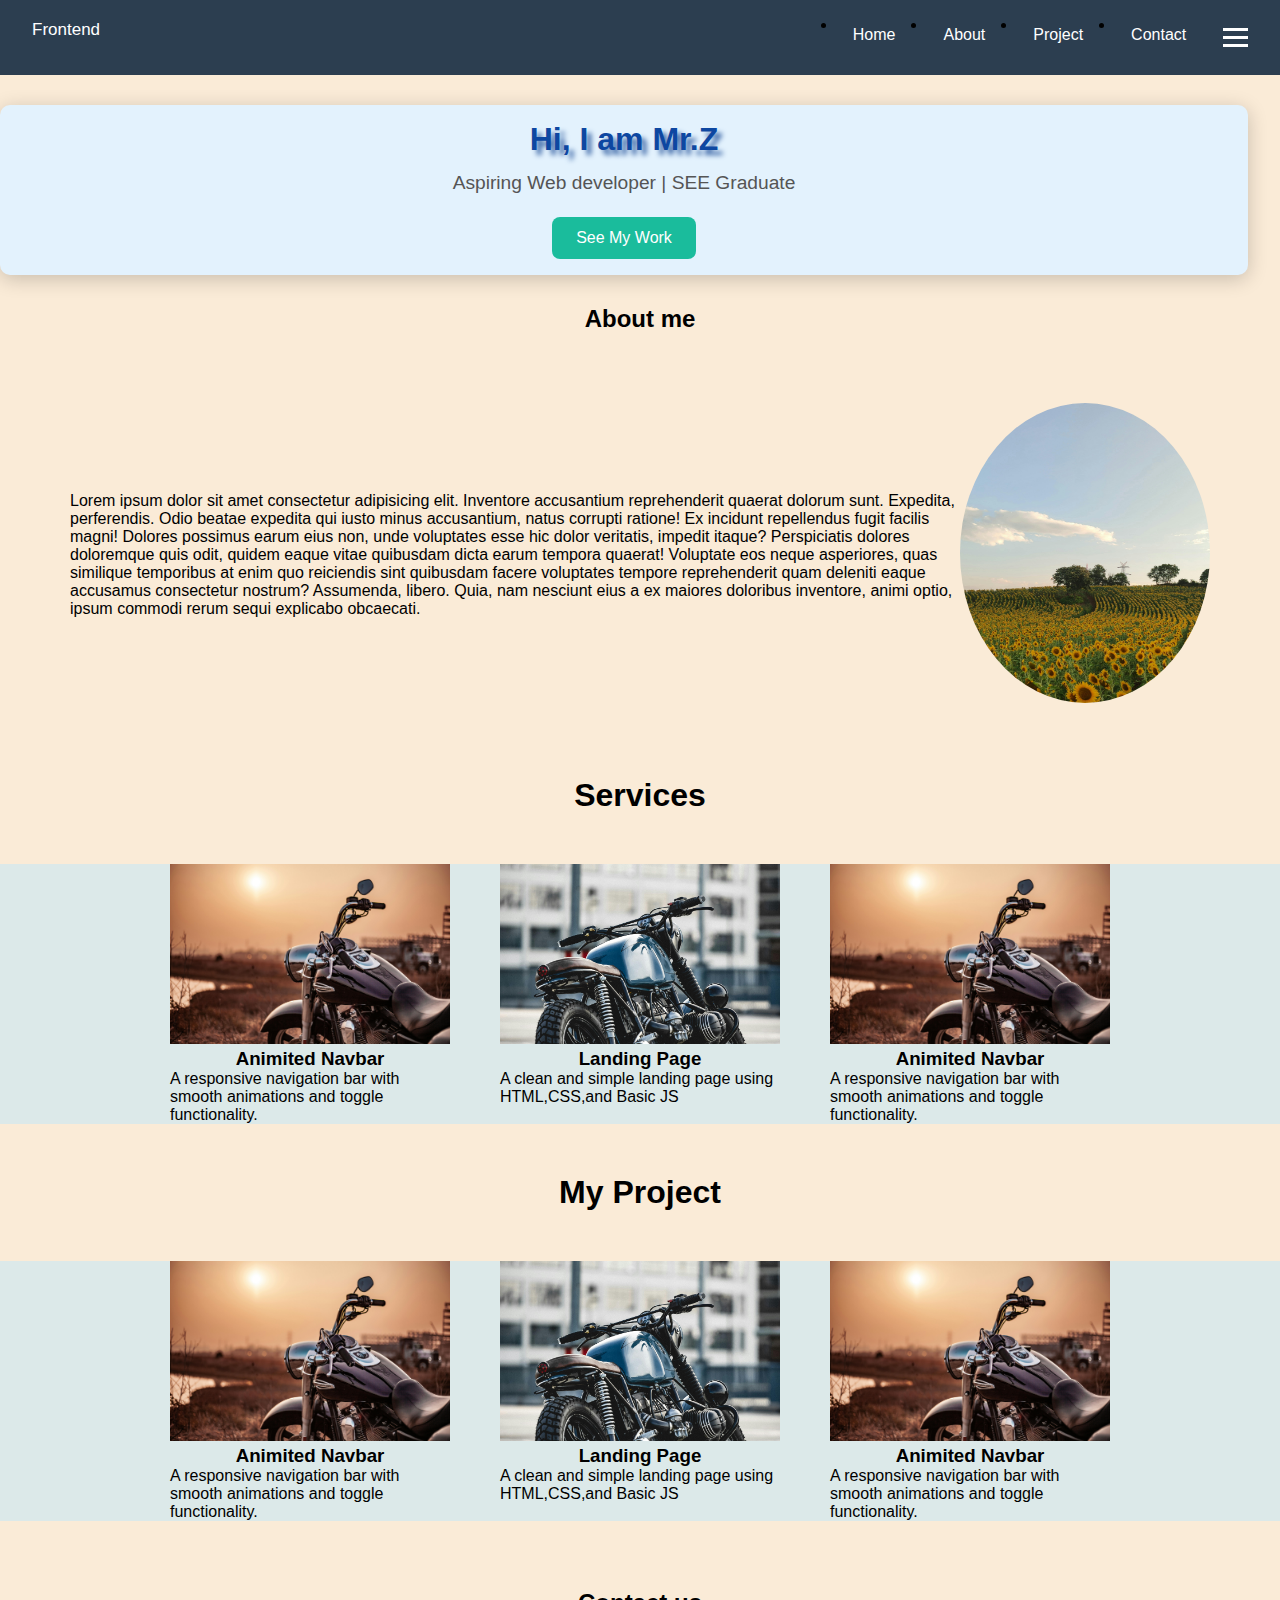
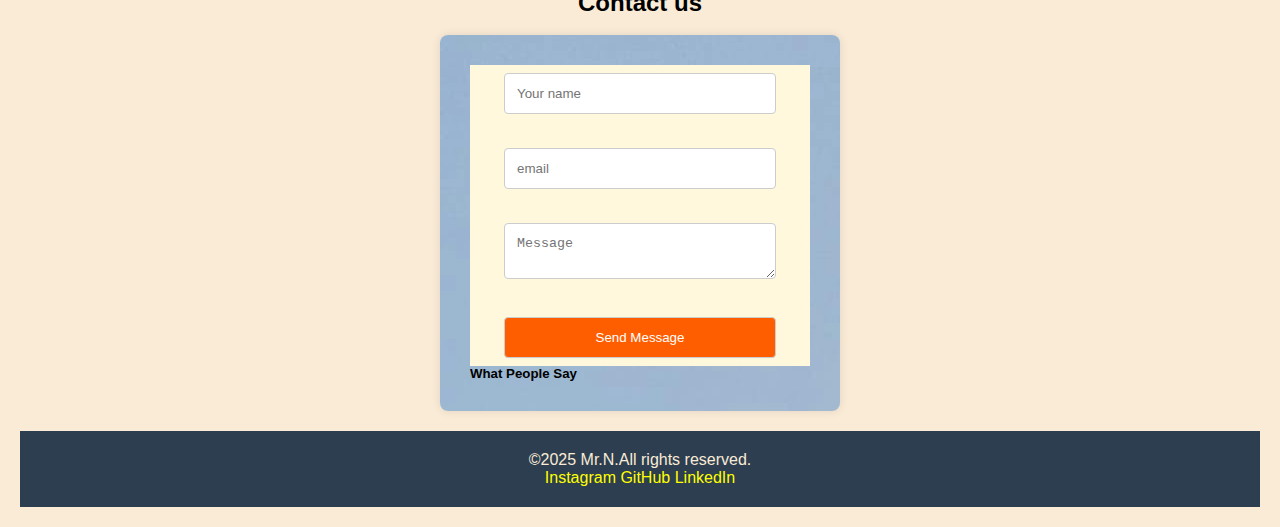
<file: index.html>
<!DOCTYPE html>
<html lang="en">
<head>
  <meta charset="UTF-8">
  <title>Navbar</title>
  <link rel="stylesheet" href="style.css">
 </head>
<body>
  <div id="project" class="cursor">
  <nav class="navbar">
    <div class="logo">Frontend</div>
    <ul class="nav-links" id="navLinks">
      <li><a href="#">Home</a></li>
      <li><a href="#">About</a></li>
      <li><a href="#">Project</a></li>
      <li><a href="#">Contact</a></li> 
    </ul>
    <div class="hamburger" id="hamburger">
      <span></span>
      <span></span>
      <span></span>
    </div>
  </nav>
  <section class="intro">
    <h1>Hi, I am Mr.Z</h1>
    <p>Aspiring Web developer | SEE Graduate</p>
    <a href="#project"><button onclick="" class="">See My Work</button></a>
  </section>

  <h4>About me</h4>
  <div class="home">
    <div class="home-left">Lorem ipsum dolor sit amet consectetur adipisicing elit. Inventore accusantium reprehenderit quaerat dolorum sunt. Expedita, perferendis. Odio beatae expedita qui iusto minus accusantium, natus corrupti ratione! Ex incidunt repellendus fugit facilis magni! Dolores possimus earum eius non, unde voluptates esse hic dolor veritatis, impedit itaque? Perspiciatis dolores doloremque quis odit, quidem eaque vitae quibusdam dicta earum tempora quaerat! Voluptate eos neque asperiores, quas similique temporibus at enim quo reiciendis sint quibusdam facere voluptates tempore reprehenderit quam deleniti eaque accusamus consectetur nostrum? Assumenda, libero. Quia, nam nesciunt eius a ex maiores doloribus inventore, animi optio, ipsum commodi rerum sequi explicabo obcaecati.</div>
    <div class="home-right">
     <img class="img" src="./aa.jpg" alt="img" height="300px" width="250 px" >
    </div>
  </div>
   <h1> Services</h1>
   <div class="slayout" id="service-container"></div>
  <h1 >My Project</h1>
   <div id="project-container" class="project-layout"></div>
  <br>
<h2>Contact us</h2>
<br>
<div class="contact">
  <form  method="post" >
     
    
    <input type="text" id="name" name="name" placeholder="Your name" required><br><br>

    <input type="email" id="email" name="email" placeholder="email" required><br><br>

 
    <textarea id="message" name="message" placeholder="Message" required></textarea><br><br>

    <button type="submit">Send Message</button>
</form>
<h5>What People Say</h5>

</div  >
    <footer class="footer">
        <p>&copy;2025 Mr.N.All rights reserved.</p>
        <a href="#">Instagram</a>
        <a href="#">GitHub</a>
        <a href="#">LinkedIn</a>
    </footer>
</div>

<script src="script.js"></script>

</body>
</html>
</file>
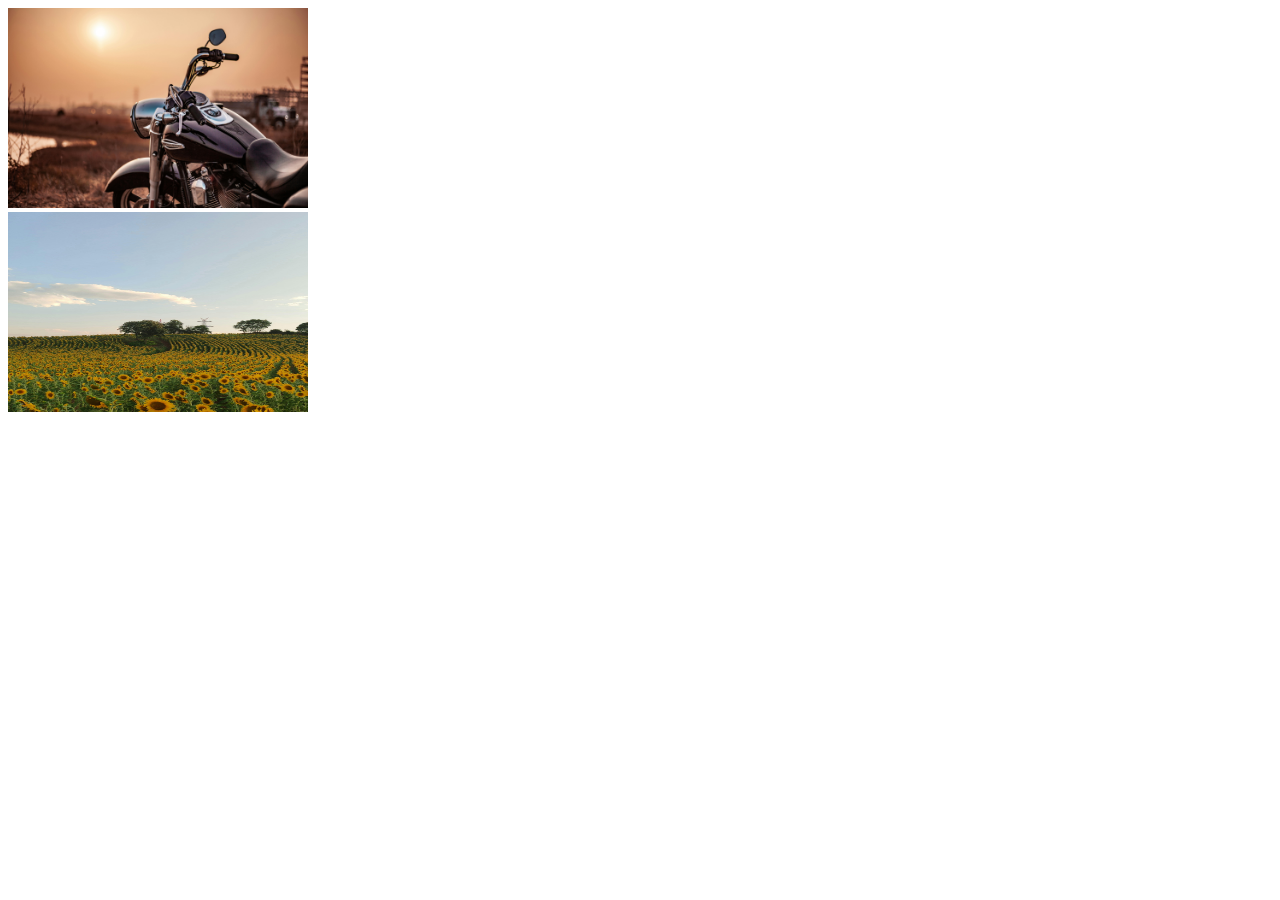
<file: teke.html>
<!DOCTYPE html>
<html lang="en">
<head>
    <meta charset="UTF-8">
    <meta name="viewport" content="width=device-width, initial-scale=1.0">
    <title>Document</title>
    <style>
        img{
            height: 200px;
            width: 300px;
        }
block{
    display: flex;
    flex-wrap: wrap;
    gap: 20px;
    justify-content: center;
}

    </style>
</head>
<body>
<div class="block">
    <div>
        <img src="./q.jpg" alt="">
    </div>
    <div>
        <img src="./aa.jpg" alt="">
    </div>
</div>
</body>
</html>
</file>
<file: style.css>
* {
  margin: 0;
  padding: 0;
  box-sizing: border-box;
  
}

body {
  font-family: 'Segoe UI', sans-serif;
  background-color:antiquewhite
}

@media (max-width: 768px) {
  .nav-links ul {
    display: none;
    flex-direction: column;
    background-color: #333c46;
    position: absolute;
    top: 10px;
    right: 20px;
    width: 200px;
  }

  .nav.active {
    display: flex;
  }

  .hamburger {
    display: flex;
    flex-direction: column;
    cursor: pointer;
  }

  .hamburger span {
    background: #fff;
    height: 3px;
    width: 25px;
    margin: 4px;
    border-radius: 3px;
  }

}

.navbar {
  display: flex;
  justify-content: space-between;
  align-items: center;
  background-color: #2c3e50;
  padding: 1rem 2rem;
  position: sticky;
  top: 0;
  z-index: 1000;
  width: 100%;
}


.nav-links a {
  color: #fff;
  margin: 0 1rem;
  text-decoration: none;
  font-weight: 500;
  transition: color 0.3s ease;
  text-align: center;
  position: relative;
  top: 10px;
}
ul{
  margin-left: 700px;
}
.nav-links ul {
  list-style: none;
  display: flex;
  gap: 2rem;
}
.nav-links {
  display: flex;
  align-items: center;
  gap: 2rem;
}
.logo{
  display: flex;
  align-items: center;
  gap: 2rem;
  color: #ffffff;
  font-size: 17px;
  position: relative;
  bottom: 8px;
}
.nav-links a:hover {
  color: #1abc9c;
  font-family: 'Lobster', cursive;
}

.nav-links a::after {
  content: '';
  width: 0;
  height: 2px;
  background: #108f75;
  margin: 0 auto;
  margin-top: 5px;  
  transition: width 0.3s ease;
  display: block;
}

.nav-links a:hover::after {
  width: 100%;
}
.home{
  display: flex;
  justify-content: center;
  align-items: center;
  padding: 50px;
  margin: 20px;

}
form{
  text-align: center;
  background-color: cornsilk;
  
}
.footer{
    background-color:#2c3e50;
    padding: 20px;
    margin: 20px;

    
}
.footer a{
    text-decoration: none;
    background-color:#2c3e50;
    color: yellow;
  
}
.footer p{
    background-color:#2c3e50;
    color: antiquewhite;
}
.contact {
    background-image: url(/aa.jpg);
    margin: 0 auto;
    padding: 30px;
    max-width: 400px;
    border-radius: 8px;
    box-shadow: 0px 0px 10px rgba(0, 0, 0, 0.1);
}
.contact input, .contact textarea, .contact button{
    width: 80%;
    padding: 12px;
    margin: 8px;
    border: 1px solid #ccc;
    border-radius: 4px;
    box-sizing: border-box;
}
.contact button{
    background-color: rgb(255, 94, 0);
    color: white;
    cursor: pointer;
}
.contact button:hover{
    background-color: #555;
}
h2{
    text-align: center;
}
h1{
    text-align: center;
}
.slayout {
  background-color:rgb(220, 233, 233);
  display: flex;
  justify-content: center;
  gap: 50px;
  margin-top: 50px;
  margin-bottom: 50px;
  flex-wrap: wrap;
}
.slayout:hover{
  background-color:rgb(187, 209, 209);
}
h3{
  text-align: center;
}
.scard{
  width: 280px;
  
}
.scard img{
  width: 100%;
  height: 180px;
  object-fit: cover;
}
.scard img{
  width: 100%;
  height: 180px;
  object-fit: cover;
}

.project-layout{
  background-color:rgb(220, 233, 233);
  display: flex;
  justify-content: center;
  gap: 50px;
  margin-top: 50px;
  margin-bottom: 50px;
  flex-wrap: wrap;
}
.project-layout:hover{
  background-color:rgb(187, 209, 209);
}
h3{
  text-align: center;
}
.card{
  width: 280px;
  
}
.card img{
  width: 100%;
  height: 180px;
  object-fit: cover;
}
.card img{
  width: 100%;
  height: 180px;
  object-fit: cover;
}
h4{
  text-align: center;
  margin: 20px;
  font-size:x-large;
}
.home img{
  border-radius: 50%;
}
.home{
  
}
.first{
  text-align: center;
  margin: 20px;
}
.intro{
  align-items: center;
  margin-right: 2rem;
  text-align: center;
  padding: 1rem;
  border-radius: 10px;
  box-shadow: 0 4px 20px rgba(0, 0, 0, 0.2);
  background-color: #e3f2fd;
  position: relative;
  top: 30px;
  margin-bottom: 60px;
}
.intro h1 {
  color: #0d47a1;
  margin-bottom: 0.5rem;
  font-size: 2rem;
  text-shadow: #426caa 5px 5px 5px;
}
.intro p {
  color: #555;
  line-height: 1.8;
  font-size: 1.2rem;
  margin-bottom: 1rem;

}
.intro button {
  background-color: #1abc9c;
  color: #fff;
  padding: 0.75rem 1.5rem;
  border: none;
  border-radius: 8px;
  font-size: 1rem;
  cursor: pointer;
  transition: background 0.3s ease;
}
.intro button:hover {
  background-color: #16a085;
}
.footer{
  text-align: center;
}
.Services{
  display: flex;

}
.Services img{
  object-fit: cover;
}
@media(max-width:550px){
  .hamburger{
    display: flex;
  }
}
.hamburger span{
  display: block;
  width: 25px;
  height: 3px;
  background-color: #fff;
  margin: 5px auto;
}
</file>
